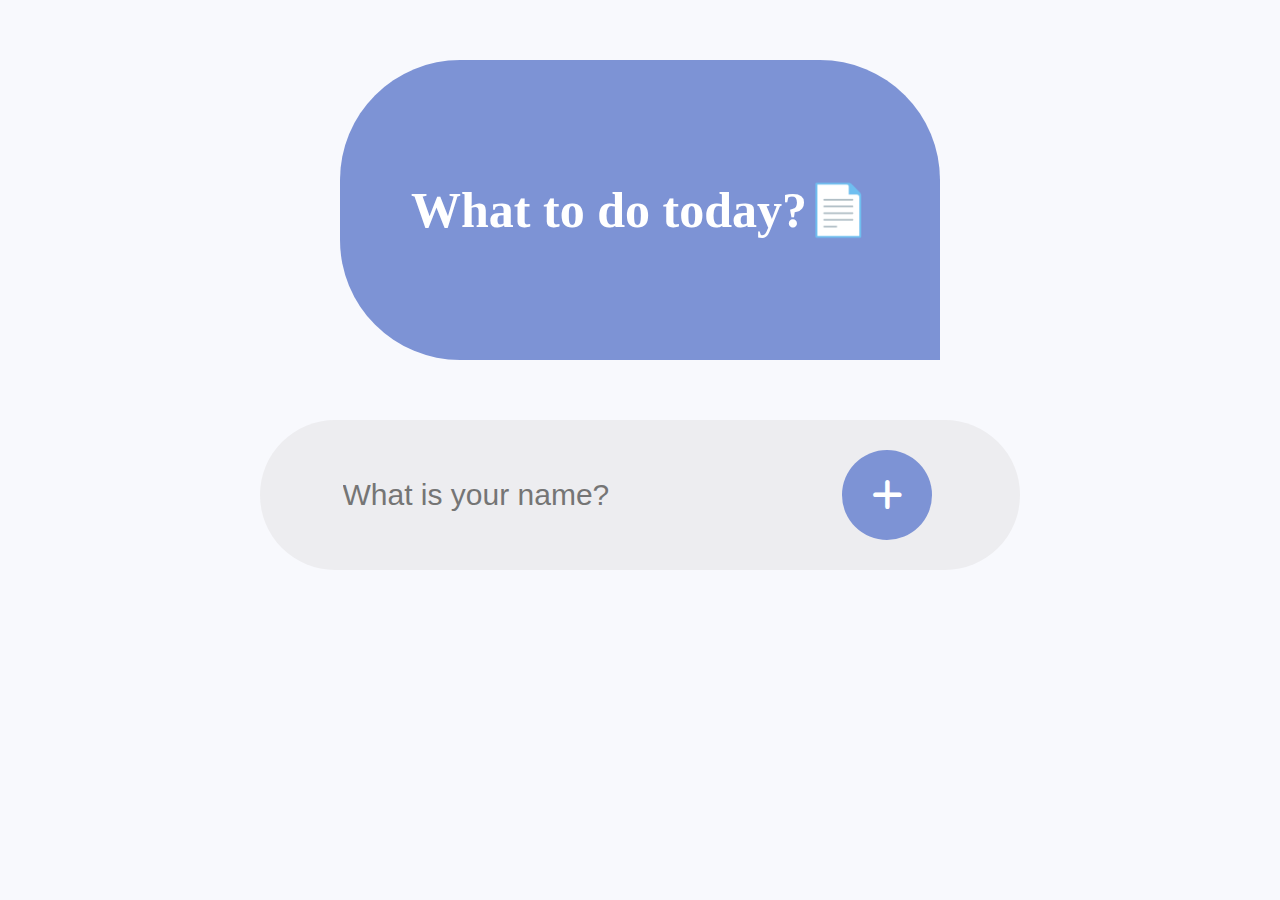
<file: index.html>
<!DOCTYPE html>
<html lang="en">

<head>
    <meta charset="UTF-8">
    <meta http-equiv="X-UA-Compatible" content="IE=edge">
    <meta name="viewport" content="width=device-width, initial-scale=1.0">
    <title>What to do Today?</title>


    <link rel="stylesheet" href="css/common.css">
    <link rel="stylesheet" href="css/style.css">
    <link rel="stylesheet" href="https://cdnjs.cloudflare.com/ajax/libs/font-awesome/6.0.0/css/all.min.css"
        integrity="sha512-9usAa10IRO0HhonpyAIVpjrylPvoDwiPUiKdWk5t3PyolY1cOd4DSE0Ga+ri4AuTroPR5aQvXU9xC6qOPnzFeg=="
        crossorigin="anonymous" referrerpolicy="no-referrer" />
</head>

<body>
    <div class="title">
        <h1>What to do today?📄</h1>
    </div>
    <div class="user_login">
        <input required maxlength="7" type="text" placeholder="What is your name?">
        <button>
            <i class="fa-solid fa-plus user_btn"></i>
        </button>
    </div>

    <script src="js/main.js"></script>
</body>

</html>
</file>
<file: css/common.css>
:root{
    /* color #EDEEF2; */
    --color-bg:#f8f9fd;
    --color-dark-gray: #bfc1c2;
    --color-light-grey:#ededf0; /*채팅창*/
    --color-black:#111213;
    --color-main:#7d93d5;   /*메인 컬러*/
    --color-light-main:#b7c3e8;

    /* font-size */
    --font-1:10px; 
    --font-2:13px; 
    --font-3:16px;
    --font-4:20px;  
    --font-5:26px;  
    --font-6:33px;  
    --font-7:42px;  
    /* shadow */
    --box-shadow:0 3px 6px rgba(0, 0, 0, .16);
    --box-shadow-two:0 3px 6px rgba(0, 0, 0, .3);
}
</file>
<file: css/style.css>
body{
    background: var(--color-bg);    
}

.title {
    width: 600px;
    height: 300px;
    background-color: var(--color-main);
    border-radius: 120px 120px 0px 120px;
    display: flex;
    justify-content: center;
    align-items: center;
    margin: 60px auto;
    font-size: 25px;
    color:white
}

.user_login {
    width: 700px;
    height: 150px;
    background-color: var(--color-light-grey);
    border-radius: 90px;
    margin: auto;
    padding: 0 30px;
    display: flex;
    justify-content: center;
    align-items: center;
}

.user_login input {
    width: 70%;
    height: 100%;
    font-size: 30px;
    background-color: unset;
    border: unset;
    outline: unset;
    
}

.user_login button {
    border: unset;
    background-color: unset;
    outline: none;
    width: 15%;
}

.user_login button i {
     width: 90px;
    height: 90px;
    line-height: 90px;
    border-radius: 100%;
    background-color: var(--color-main);
    font-size: 35px;
    color: white;
    cursor: pointer;
}
</file>
